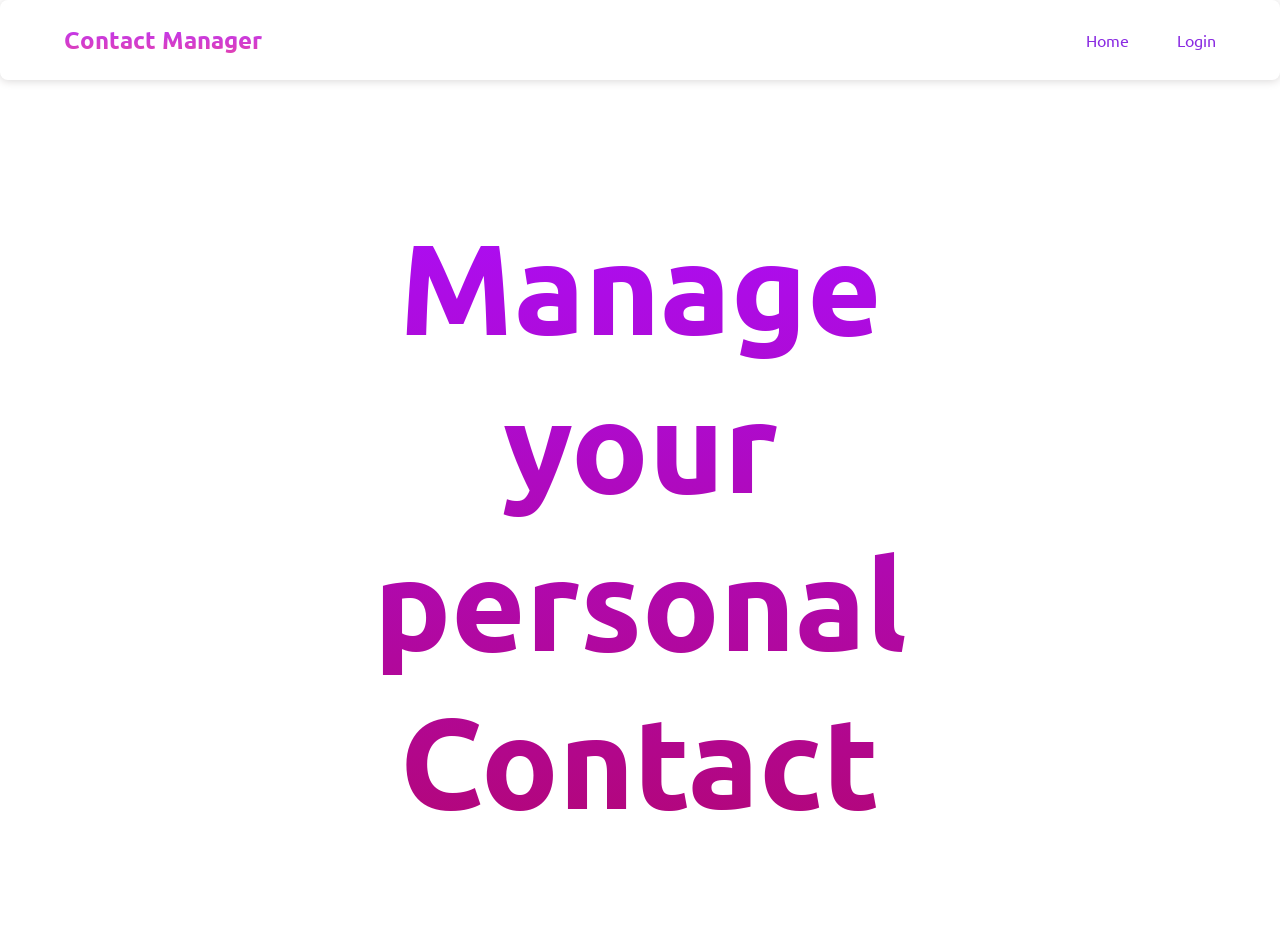
<file: index.html>
<!DOCTYPE html>
<html lang="en">
<head>
    <meta charset="UTF-8">
    <meta http-equiv="X-UA-Compatible" content="IE=edge">
    <meta name="viewport" content="width=device-width, initial-scale=1.0">
    <title>Personal contact</title>
    <link rel="preconnect" href="https://fonts.googleapis.com">
    <link rel="preconnect" href="https://fonts.gstatic.com" crossorigin>
    <link href="https://fonts.googleapis.com/css2?family=Ubuntu:wght@300;400&display=swap" rel="stylesheet">
    <script src="https://ajax.googleapis.com/ajax/libs/jquery/3.6.0/jquery.min.js"></script>
    <link rel="stylesheet" href="./index.css"/>
    <link rel="stylesheet" href="components/navbar/navbar.css"/>
</head>
<body>
    <!--NAVBAR-->
    <div class="contact_manager_navbar"></div>
    <div>
        <center>
            <div class="home">
                <h1>Manage your personal Contact</h1>
            </div>
        </center>
    </div>
</body>
    <script src="./utils/utils.js"></script>
    <!--MODELS-->
    <script src="./models/navbar.model.js"></script>
    <script src="./constants/application.js"></script>
    <script src="./components/navbar/navbar.js"></script>
</html>
</file>
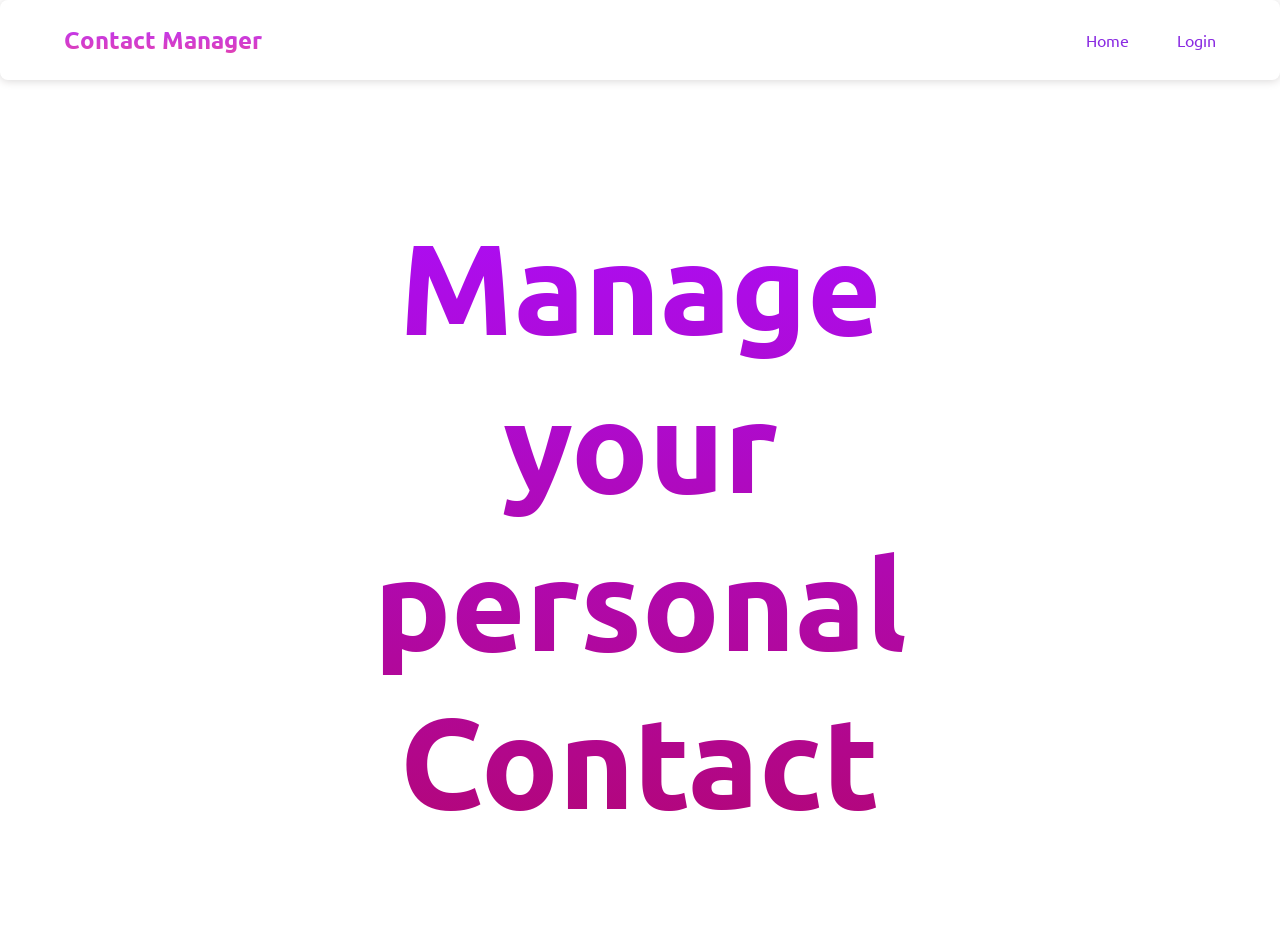
<file: contact.html>
<!DOCTYPE html>
<html lang="en">
<head>
    <meta charset="UTF-8">
    <meta http-equiv="X-UA-Compatible" content="IE=edge">
    <meta name="viewport" content="width=device-width, initial-scale=1.0">
    <title>Contact</title>
    <link rel="preconnect" href="https://fonts.googleapis.com">
    <link rel="preconnect" href="https://fonts.gstatic.com" crossorigin>
    <link href="https://fonts.googleapis.com/css2?family=Ubuntu:wght@300;400&display=swap" rel="stylesheet">
    <script src="https://ajax.googleapis.com/ajax/libs/jquery/3.6.0/jquery.min.js"></script>
    <link rel="stylesheet" href="./index.css"/>
    <link rel="stylesheet" href="components/navbar/navbar.css"/>
    <link rel="stylesheet" href="./components/inputfield/inputfield.css"/>
    <link rel="stylesheet" href="./screens/contacts/contact.css"/>
    
</head>
<body>
    <!--NAVBAR-->
    <div class="contact_manager_navbar"></div>
    <div class="contact_manager_data"></div>
</body>

    <script>
        /**
         * restrict contact url from access
        */
        $(document).ready(function(){
            if(!_isNull(localStorage.getItem("USER"))){
                window.location.replace('/index.html')
            }
        })
    </script>
   
    <script src="./utils/utils.js"></script>
    <script src="./models/navbar.model.js"></script>
    <script src="./models/user.model.js"></script>
    <script src="./models/contact.model.js"></script>
    <script src="./constants/application.js"></script>
    <script src="./components/navbar/navbar.js"></script>
    <script src="./components/inputfield/inputfield.js"></script>
    <script src="./screens/contacts/contact.js"></script>
    <script src="./apis/contact.api.js"></script>
    <script src="./utils/tableUtils.js"   ></script>
</html>
</file>
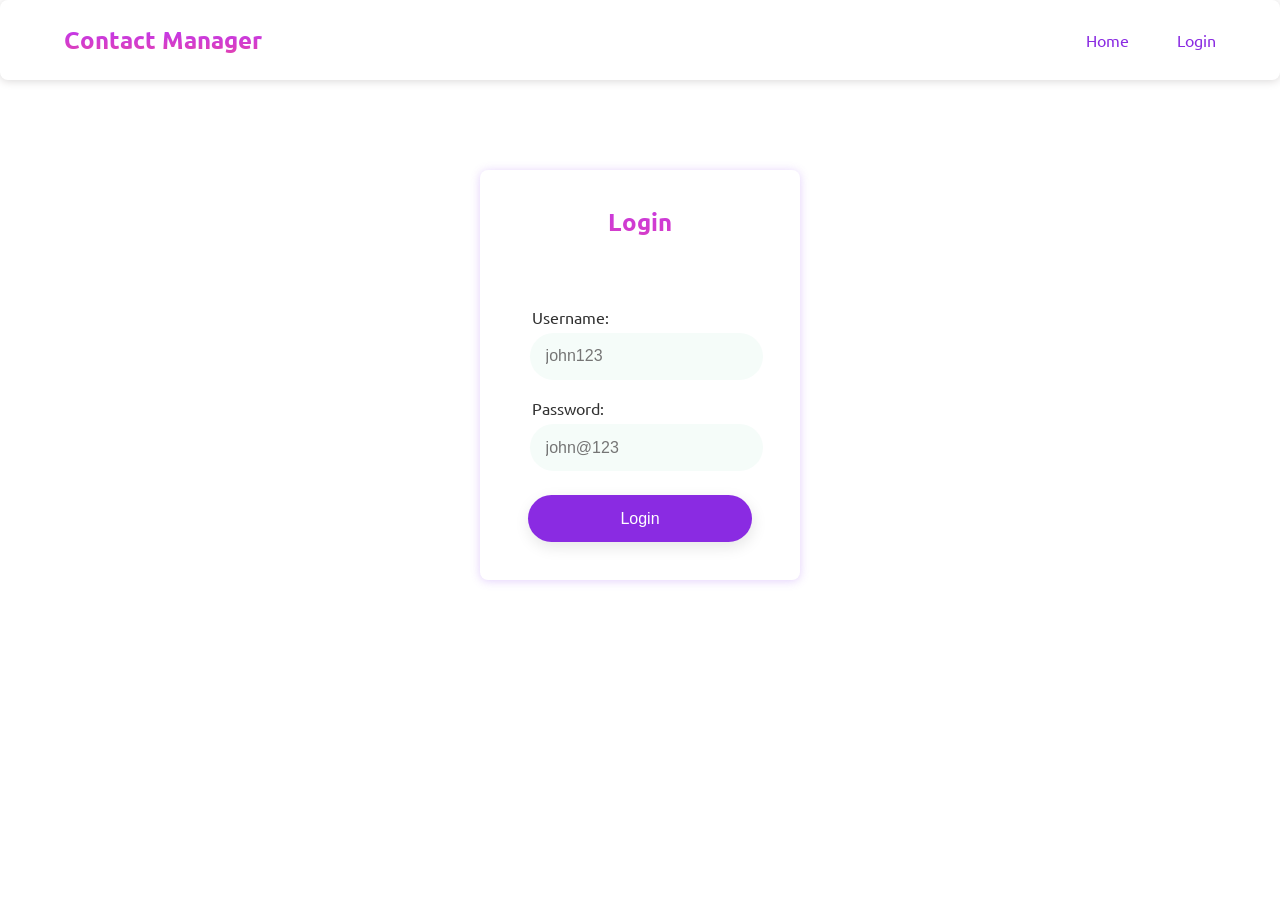
<file: login.html>
<!DOCTYPE html>
<html lang="en">
<head>
    <meta charset="UTF-8">
    <meta http-equiv="X-UA-Compatible" content="IE=edge">
    <meta name="viewport" content="width=device-width, initial-scale=1.0">
    <title>Login</title>
    <link rel="preconnect" href="https://fonts.googleapis.com">
    <link rel="preconnect" href="https://fonts.gstatic.com" crossorigin>
    <link href="https://fonts.googleapis.com/css2?family=Ubuntu:wght@300;400&display=swap" rel="stylesheet">
    <script src="https://ajax.googleapis.com/ajax/libs/jquery/3.6.0/jquery.min.js"></script>
    <link rel="stylesheet" href="./index.css"/>
    <link rel="stylesheet" href="components/navbar/navbar.css"/>
    <link rel="stylesheet" href="./components/inputfield/inputfield.css"/>
    <link rel="stylesheet" href="./components/button/button.css"/>
    <link rel="stylesheet" href="./screens/login/login.css"/>
</head>
<body>
    
    <!--NAVBAR-->
    <div class="contact_manager_navbar"></div>
    <div class="personal_contact_form"></div>
</body>
    <script src="./utils/utils.js"></script>
    <script src="./models/navbar.model.js"></script>
    <script src="./models/user.model.js"></script>
    <script src="./constants/application.js"></script>
    <script src="./components/navbar/navbar.js"></script>
    <script src="./screens/login/login.js"></script>
    <script src="./components/inputfield/inputfield.js"></script>
    <script src="./components/button/button.js"></script>
    <script src="./constants/inputValidators.js"></script>
    <script src="./apis/login.api.js"></script>
</html>
</file>
<file: index.css>
:root{
    --primary-colorWithOpacity:#f1f5fa;
    --secondary-color:#757D85;
    --warning-color:#FFC107;
    --danger-color:#DC3545;
    --danger-colorWithOpacity:#fdf2f3;
    --info-color:#17A2B8;
    --muted-color:#6C757D;
    --success-color:#28A745;
    --text-color-purity:#fff;
    --text-color-dark:#000;
    --background-color-light:#fff;
    --background-color-dark:#000;
    --background-color-ebony:#5C5B5B;
    --background-color-metal:#969696;
    --background-color-jade:#313131;
    --background-color-raven:#050301;
    --background-color-leather:#0B0705;
    --background-color-pulp:#F7EDC9;
    --color-darkTeal:#005459;
    --color-lavender:#8A2BE2;
    --color-lavenderWithOpacity:#be87f1;
    --color-tableColor:#f79dca;
    --color-TealWithOpacity:#F5FCF9;
    --color-champagne:#EEE3D0;
    --fontsize-strong:40px;
    --fontsize-tough:32px;
    --fontsize-pearl:28px;
    --fontsize-trim:24px;
    --fontsize-glossy:20px;
    --fontsize-brittle:16px;
}

*{
    word-wrap: break-word;

}
::-webkit-scrollbar {
    display: none;
}
body {
    margin: 0;
    padding: 0;
    font-family: 'Ubuntu', sans-serif;
    -webkit-font-smoothing: antialiased;
    -moz-osx-font-smoothing: grayscale;
}
.logout_button{
    outline: none;
    border: none;
    padding: 3% 8%;
    border-radius: 1rem;
    color: var(--);
    cursor: pointer;
    background: -webkit-linear-gradient(rgb(186, 53, 248), rgb(228, 66, 174));
}
.home{
    background: -webkit-linear-gradient(rgb(172, 13, 246), rgb(179, 6, 121));
    -webkit-background-clip: text;
    background-clip: text;
    -webkit-text-fill-color: transparent;
    margin-top: 10%;
    width: 50%;
    margin-right: auto;
    margin-left: auto;
    font-size: 4rem;
    font-weight: 800;
}

input{
    background-color: var(--color-TealWithOpacity);
    color: var(--background-color-dark);
    width: 70%;
    color: var(--color-lavender);
    margin:.1rem ;
    padding-left: 1rem;
    padding-right: 1rem;
    padding-top:.9rem ;
    padding-bottom: .9rem;   
    outline:none;
    border:none;
    font-size: var(--fontsize-brittle);
    border-radius:5rem;
}

input:focus{
    outline: 1px solid var(--color-lavenderWithOpacity);
    background-color: var(--color-white);
    
}
</file>
<file: components/navbar/navbar.css>
.navbar{
    border-radius: .5rem;
    box-shadow: 0px 1px 10px rgb(216, 214, 214);
    width: 100%;
}
.navbarItem{
    width: 90%;
    margin: auto;
    display:flex;
    align-items:center;
    justify-content:space-between
}

.navbarTitle{
    font-size: 1.5rem;
    background: -webkit-linear-gradient(rgb(186, 53, 248), rgb(228, 66, 174));
    -webkit-background-clip: text;
    background-clip: text;
    -webkit-text-fill-color: transparent;
}

.navbarSubItem{
    gap: 3rem;
    display: flex;
    justify-content:space-evenly;
    align-items: center;
}

.navbarSubItemLink{
    text-decoration: none;
    color: var(--color-lavender);
}

.navbarSubItemLink:hover{
    color: rgb(226, 43, 150);
    transition: all .5s ease-in;
}
</file>
<file: components/inputfield/inputfield.css>
.inputBlock{
    display: flex;
    flex-direction: column;
    width: 70%;
    margin-left: auto;
    margin-right: auto;
    padding: 2% 0;
}
label{
    padding: 2%;
    font-size: var(--fontsize-brittle);
    color: var(--background-color-jade);
}

.inputField{
    background-color: var(--color-TealWithOpacity);
    color: var(--background-color-dark);
    width: 90%;
    color: var(--color-lavender);
    margin:.1rem ;
    padding-left: 1rem;
    padding-right: 1rem;
    padding-top:.9rem ;
    padding-bottom: .9rem;   
    outline:none;
    border:none;
    font-size: var(--fontsize-brittle);
    border-radius:5rem;
}

.inputField:focus{
    outline: 1px solid var(--color-lavenderWithOpacity);
    background-color: var(--color-white);
    
}

.inputFieldError{
    outline: 2px solid var(--danger-color) !important;
    background-color: var(--danger-colorWithOpacity);
}

.inputErrorMsg{
    color: var(--danger-color);
    width: 100%;
    font-size: var(--fontsize-brittle);
    display: flex;
}
</file>
<file: screens/contacts/contact.css>
table {
    width: 80%;
    margin-top: 2%;
    margin-left: auto;
    margin-right: auto;
    user-select: none;
}
.filter_table{
    width: 80%;
    margin-top: 5%;
    margin-left: auto;
    margin-right: auto;
}
.search-input{
    width: 100% !important;
    background-color: var(--color-TealWithOpacity) !important;
}
thead {
    color: rgb(16, 42, 190, 0.8) !important;
    text-transform: uppercase;
    position: sticky !important;
}

td,
th {
    text-align: center !important;
    border: 1px solid #dddddd;
    border-radius: 0.5rem;
    text-align: left;
    padding: 8px;
}

tr:nth-child(even) {
    background-color: var(--color-tableColor);
}
tr:nth-child(odd) {
    background-color: rgb(255, 255, 255);
}

.btn-group {
    margin-top: 5%;
    display: flex;
    justify-content: space-evenly;
}

button {
    cursor: pointer;
    border: none;
    padding-top: 1%;
    padding-bottom: 1%;
    padding-left: 2%;
    padding-right: 2%;
    color: rgb(16, 42, 190);
    background-color: white;
    outline: none;
    border-radius: 0.85em;
    box-shadow: 0 4px 8px 0 rgba(0, 0, 0, 0.2);
}

select {
    cursor: pointer;
    border-radius: 0.5rem;
    border: none;
    box-shadow: 0 4px 8px 0 rgba(0, 0, 0, 0.2);
    color: rgb(16, 42, 190);
    outline: none;
    padding-top: 1%;
    padding-bottom: 1%;
    padding-left: 2%;
    padding-right: 2%;
  }
  
.card {
    padding: 1%;
    border-radius: 0.8rem;
    box-shadow: 0 4px 8px 0 rgba(0, 0, 0, 0.2);
    transition: 0.3s;
}
.buttonTD{
    display: flex;
    justify-content: space-around;
}

.save {
    outline: none;
    background: none;
    border: none;
    display: none;
    background: #9a32ad;
    color: #ffffff;
}
</file>
<file: components/button/button.css>
.buttonBlock{
    display: flex;
    flex-direction: column;
    width: 70%;
    margin-left: auto;
    margin-right: auto;
    margin-top: 3%;
    padding: 2% 0;
}
.button{
    width: 100%;
    padding-left: 1rem;
    padding-right: 1rem;
    padding-top:.9rem ;
    padding-bottom: .9rem;   
    outline:none;
    border:none;
    background-color: var(--color-lavender);
    color:var(--text-color-purity);
    font-size: var(--fontsize-brittle);
    box-shadow: 1px 5px 15px rgba(0, 0, 0, 0.1);
    border-radius:5rem;
    cursor: pointer;
}
</file>
<file: screens/login/login.css>
.loginContainer{
    margin-left: auto;
    margin-right: auto;
    width: 25%;
    margin-top: 7%;
    border-radius: .5rem;
    box-shadow: 0px 1px 10px rgb(158, 95, 241,0.3);
    
}
.loginHeader{
    padding: 5%;
    text-align: center;
    background: -webkit-linear-gradient(rgb(186, 53, 248), rgb(228, 66, 174));
    -webkit-background-clip: text;
    background-clip: text;
    -webkit-text-fill-color: transparent;
}

.loginBody{
    margin-top: 7%;
    padding-bottom: 10%;
}
</file>
